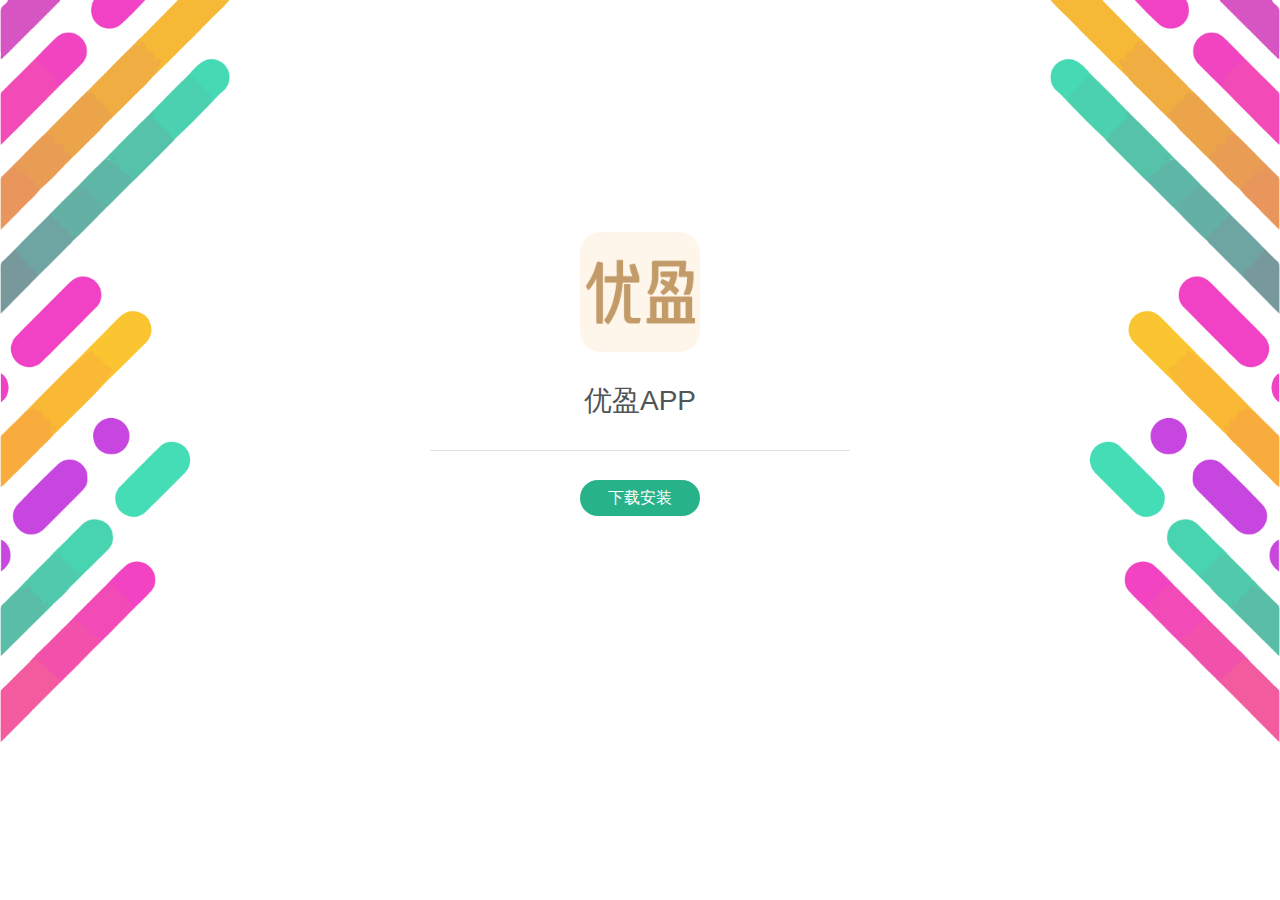
<file: index.html>
<!DOCTYPE html>
<html>
    <head>
        <meta charset="utf-8">
        <title>APP下载</title>
        <meta name="description" content="">
        <meta name="HandheldFriendly" content="True">
        <meta name="MobileOptimized" content="320">
        <meta name="viewport" content="width=device-width, initial-scale=1, minimal-ui, user-scalable=no" />
        <meta http-equiv="cleartype" content="on">
        <link rel="shortcut icon" href="images/favicon.ico">
        <link rel="stylesheet" href="css/normalize.css">
        <link rel="stylesheet" href="css/download.css">
        <style>
            .download_app{
                display: inline-block;
                width: 120px;
                height: 36px;
                margin: 0 auto;
                line-height: 36px;
                text-align: center;
                font-size: 16px;
                background: #28b28a;
                color: #fff;
                border-radius: 19px;
            }
            .tip-change-bor {
                position:relative;
                display: none;
            }
            .tip-change-bor .tip {
                position: fixed;
                width:100%;
                box-sizing:border-box;
                left: 0;
                top:0;
                background: rgba(0,0,0,0.6);
                text-align: right;
                padding: 40px 55px 50px 0;
                z-index: 1000;
                margin-left: 0;
            }
            .tip-change-bor .tip img {height: auto;}
            .button-cont {width: 50%; margin: 0 auto;}
/*             #J-button {display: none;} */
            .text {color: #333; text-align: center; padding-top:20px; font-size:20px;display: none;}
        </style>
    </head>
    <body>


    <span class="pattern left"><img src="./images/left.png"></span>
    <span class="pattern right"><img src="./images/right.png"></span>
    <div class="out-container">
        <div class="main">
            <header>
                <div class="table-container">
                    <div class="cell-container">
                        <div class="app-brief">
                            <div class="icon-container wrapper">
                                <span class="icon logo"><img src="./images/logo.png"></span>
                            </div>
                            <h1 class="name wrapper">优盈APP</h1>
                            <div class="release-info">
                                <!--<a class="download_app android" href="https://download.uying.app/android/uying.apk"  style="background:#ee4433;">安卓下载安装</a>-->
                                <!--iOS下载-->

                                <div class="button-cont" id="J-button">
                                    <a class="download_app" href="itms-services://?action=download-manifest&url=https://download.uying.app/" title="点击下载iPhone安装包">
                                        下载安装
                                    </a>
                                    <div class="text">已经开始下载，请返回桌面查看</div>
                                </div>

                            </div>

                        </div>
                    </div>
                </div>
            </header>
        </div>
    </div>
    <div class="tip-change-bor" id="J-tip-change-bor">
        <div class="tip">
            <img src="./images/tip.png" width="70%" alt="用Safari浏览器打开">
        </div>
    </div>




<script src="js/jquery-1.11.2.min.js"></script>
<script>
  function browserinfo() {
    var Browser_Name = navigator.appName;
    var Browser_Version = parseFloat(navigator.appVersion);
    var Browser_Agent = navigator.userAgent;
    var Actual_Version, Actual_Name;
    var is_IE = (Browser_Name == "Microsoft Internet Explorer");
    var is_NN = (Browser_Name == "Netscape");
    var is_op = (Browser_Name == "Opera");
    if (is_NN) {
      if (Browser_Version >= 5.0) {
        if (Browser_Agent.indexOf("Netscape") != -1) {
          var Split_Sign = Browser_Agent.lastIndexOf("/");
          var Version = Browser_Agent.lastIndexOf(" ");
          var Bname = Browser_Agent.substring(0, Split_Sign);
          var Split_sign2 = Bname.lastIndexOf(" ");
          Actual_Version = Browser_Agent.substring(Split_Sign + 1, Browser_Agent.length);
          Actual_Name = Bname.substring(Split_sign2 + 1, Bname.length)
        }
        if (Browser_Agent.indexOf("Firefox") != -1) {
          var Split_Sign = Browser_Agent.lastIndexOf("/");
          var Version = Browser_Agent.lastIndexOf(" ");
          Actual_Version = Browser_Agent.substring(Split_Sign + 1, Browser_Agent.length);
          Actual_Name = Browser_Agent.substring(Version + 1, Split_Sign)
        }
        if (Browser_Agent.indexOf("Safari") != -1) {
          if (Browser_Agent.indexOf("Chrome") != -1) {
            var Split_Sign = Browser_Agent.lastIndexOf(" ");
            var Version = Browser_Agent.substring(0, Split_Sign);
            var Split_Sign2 = Version.lastIndexOf("/");
            var Bname = Version.lastIndexOf(" ");
            Actual_Version = Version.substring(Split_Sign2 + 1, Version.length);
            Actual_Name = Version.substring(Bname + 1, Split_Sign2)
          } else {
            var Split_Sign = Browser_Agent.lastIndexOf("/");
            var Version = Browser_Agent.substring(0, Split_Sign);
            var Split_Sign2 = Version.lastIndexOf("/");
            var Bname = Browser_Agent.lastIndexOf(" ");
            Actual_Version = Browser_Agent.substring(Split_Sign2 + 1, Bname);
            Actual_Name = Browser_Agent.substring(Bname + 1, Split_Sign)
          }
        }
      } else {
        Actual_Version = Browser_Version;
        Actual_Name = Browser_Name
      }
    } else if (is_IE) {
      var Version_Start = Browser_Agent.indexOf("MSIE");
      var Version_End = Browser_Agent.indexOf(";", Version_Start);
      Actual_Version = Browser_Agent.substring(Version_Start + 5, Version_End);
      Actual_Name = Browser_Name;
      if (Browser_Agent.indexOf("Maxthon") != -1 || Browser_Agent.indexOf("MAXTHON") != -1) {
        var mv = Browser_Agent.lastIndexOf(" ");
        var mv1 = Browser_Agent.substring(mv, Browser_Agent.length - 1);
        mv1 = "遨游版本:" + mv1;
        Actual_Name += "(Maxthon)";
        Actual_Version += mv1
      }
    } else if (Browser_Agent.indexOf("Opera") != -1) {
      Actual_Name = "Opera";
      var tempstart = Browser_Agent.indexOf("Opera");
      var tempend = Browser_Agent.length;
      Actual_Version = Browser_Version
    } else {
      Actual_Name = "Unknown Navigator";
      Actual_Version = "Unknown Version";
    }
    navigator.Actual_Name = Actual_Name;
    navigator.Actual_Version = Actual_Version;
    this.Name = Actual_Name;
    this.Version = Actual_Version;
  }

  browserinfo();

  // document.write("你使用的浏览器是:" + navigator.userAgent);
  // document.write("<br>");
  // document.write("你使用的浏览器是:" + navigator.Actual_Name + ",版本号:" + navigator.Actual_Version);
  if(navigator.Actual_Name == 'Safari'){
    var dom = document.getElementById('J-tip-change-bor');
    dom.style.display = 'none';
    var btn = document.getElementById('J-button');
        btn.addEventListener('click', function () {
          document.getElementsByClassName('text').style.display = 'block'; 
    })
     
    
  }else if(navigator.Actual_Name != 'Safari'){
    var dom = document.getElementById('J-tip-change-bor');
    dom.style.display = 'none';
}

function get_broswer_info(){
    var ua = navigator.userAgent.toLowerCase();
    if(ua.match(/MicroMessenger/i) == 'micromessenger'){
       var dom = document.getElementById('J-tip-change-bor');
       dom.style.display = 'block';
       var btn = document.getElementById('J-button');
           btn.addEventListener('click', function (e) {
           e.preventDefault();  
       })
    }
}
get_broswer_info();   
    
</script>
        
</body>
</html>
</file>
<file: css/download.css>
a,button {
    cursor: pointer
}

.out-container,.pattern {
    -webkit-transition: all .5s
}

.main,.out-container {
    display: block;
    height: 100%
}

*,.wechat-tips {
    box-sizing: border-box
}

[class*=" icon-"],[class^=icon-] {
    font-family: icomoon;
    speak: none;
    font-style: normal;
    font-weight: 400;
    font-variant: normal;
    text-transform: none;
    line-height: 1;
    -webkit-font-smoothing: antialiased;
    -moz-osx-font-smoothing: grayscale
}

.desc-section pre,.releases-section .release-view .version-info .changelog .wrapper,body,html {
    font-family: 'Helvetica Neue',Helvetica,Arial,sans-serif
}

.icon-Downloading:before {
    content: "\e900"
}

.icon-refresh:before {
    content: "\e901"
}

.icon-android_store:before {
    content: "\e600"
}

.icon-android:before {
    content: "\e601"
}

.icon-icon_path:before {
    content: "\e602"
}

.icon-ios_store:before {
    content: "\e603"
}

.icon-ios:before {
    content: "\e604"
}

.icon-qrcode:before {
    content: "\e605"
}

.icon-brace-left:before {
    content: "\e613"
}

.icon-brace-right:before {
    content: "\e617"
}

.icon-comma-eye:before {
    content: "\e618"
}

.icon-mouth:before {
    content: "\e619"
}

.icon-close:before {
    content: "\e63b"
}

.icon-download:before {
    content: "\e902"
}

body,html {
    margin: 0;
    padding: 0;
    height: 100%;
    color: #a9b1b3;
    font-size: 14px;
    background-color: #fff;
    -webkit-font-smoothing: antialiased
}

.no-scroll {
    overflow: hidden
}

.text-center {
    text-align: center
}

.text-black {
    color: #505556
}

p {
    margin-top: 0
}

a {
    text-decoration: none
}

button {
    padding: 0;
    border: 1px solid #a9b1b3;
    background-color: transparent
}

button:focus {
    outline: 0
}

.pattern {
    position: absolute;
    top: 0;
    z-index: 1;
    max-width: 312px;
    width: 21.66%;
    transition: all .5s
}

.pattern.left {
    left: 0
}

.pattern.right {
    right: 0
}

.pattern img {
    width: 100%;
    -webkit-transition: all 1s;
    transition: all 1s;
    pointer-events: none
}

@media(max-width: 1280px) {
    .pattern {
        width:18%
    }
}

.combo .pattern {
    max-width: 220px
}

@media(min-width: 1280px) {
    .combo .pattern {
        max-width:312px;
        width: 21%
    }
}

.out-container {
    position: relative;
    z-index: 2;
    transition: all .5s
}

.wrapper .logo {
    display: block;
    width: 140px;
    height: 140px;
    margin: 0 auto;
    text-align: center;
}
.scan-tips {
    font-size: 18px;
    text-align: center;
}
.flex-sbtc {
    display: flex;
    display: -webkit-flex;
    display: -moz-flex;
    align-items: center;
    justify-content: space-between;
}
.erweima {
    width: 400px;
    margin: 0 auto;
}
.main {
    margin: 0 auto;
    max-width: 94%;
    width: 700px
}

.main .table-container {
    display: table;
    width: 100%;
    height: 100%
}

.main .cell-container {
    display: table-cell;
    height: 100%;
    vertical-align: middle;
    text-align: center
}

.show-wechat-notice .out-container,.show-wechat-notice .pattern {
    top: 180px
}

.show-wechat-notice .notice-wechat {
    height: 180px
}

.notice-wechat {
    position: absolute;
    top: 0;
    left: 0;
    z-index: 1;
    width: 100%;
    height: 0;
    background-color: #505556;
    box-shadow: 0 -9px 29px -7px rgba(0,0,0,.1) inset;
    -webkit-transition: all .5s;
    transition: all .5s
}

.constraint .main header,.expired .main header,.forbidden .main header,.legal_forbidden .main header,.not_found .main header {
    opacity: 1;
    -webkit-transition: all .5s;
    transition: all .5s;
    -webkit-transform: none;
    transform: none
}

.constraint .main header h1,.expired .main header h1,.forbidden .main header h1,.legal_forbidden .main header h1,.not_found .main header h1 {
    color: #505556;
    font-weight: 400;
    font-size: 28px
}

.constraint .main header h3,.expired .main header h3,.forbidden .main header h3,.legal_forbidden .main header h3,.not_found .main header h3 {
    font-size: 18px;
    cursor: default
}

.constraint .main header h3 label,.expired .main header h3 label,.forbidden .main header h3 label,.legal_forbidden .main header h3 label,.not_found .main header h3 label {
    cursor: default
}

.constraint .main header p,.expired .main header p,.forbidden .main header p,.legal_forbidden .main header p,.not_found .main header p {
    font-size: 16px;
    line-height: 24px
}

.constraint .main .fade-out,.expired .main .fade-out,.forbidden .main .fade-out,.legal_forbidden .main .fade-out,.not_found .main .fade-out {
    opacity: 0;
    -webkit-transform: translateY(-40px);
    transform: translateY(-40px)
}

.constraint .pattern img,.expired .pattern img,.forbidden .pattern img,.legal_forbidden .pattern img,.not_found .pattern img {
    -webkit-filter: grayscale(1)
}

@media screen and (max-width: 480px) {
    .constraint .cell-container,.forbidden .cell-container,.legal_forbidden .cell-container,.not_found .cell-container {
        vertical-align:top
    }
}

.error-container {
    margin: 0 auto;
    width: 100%;
    min-width: 320px;
    max-width: 480px;
    text-align: left
}

.error-container pre {
    line-height: 28px
}

.error-container h1 {
    margin-bottom: 10px
}

.error-container .sub-header {
    font-size: 14px
}

.error-container .sub-header>a {
    text-decoration: underline;
    color: #337ab7
}

@media screen and (max-width: 425px) {
    .error-container pre,.error-container small {
        display:none
    }

    .error-container {
        width: 100%;
        margin-top: 100px;
        margin-bottom: 50px;
        text-align: center
    }

    .error-container h1 {
        padding: 0 70px
    }
}

.back-btn {
    position: fixed;
    top: 28px;
    left: 28px;
    z-index: 3;
    width: 60px;
    height: 60px;
    border: 1px solid #bdc6c7;
    border-radius: 60px;
    background-color: #fff
}

.back-btn i {
    display: block;
    margin-top: 29px;
    margin-left: 21px
}

.back-btn i:after,.back-btn i:before {
    position: absolute;
    display: inline-block;
    width: 16px;
    height: 1px;
    background-color: #505556;
    content: ' ';
    -webkit-transform-origin: left;
    transform-origin: left
}

.back-btn i:before {
    -webkit-transform: rotateZ(-42deg);
    transform: rotateZ(-42deg)
}

.back-btn i:after {
    -webkit-transform: rotateZ(42deg);
    transform: rotateZ(42deg)
}

.loading-container {
    position: absolute;
    top: 50%;
    left: 0;
    margin-top: -17px;
    width: 100%;
    text-align: center
}

.loading-container h1 {
    font-weight: 400
}

.combo .main {
    min-width: 960px;
    max-width: 100%
}

.data_error .icon,.error .icon,.forbidden .icon,.passwd .icon {
    margin-bottom: 40px;
    width: 120px;
    height: 120px;
    border-radius: 22.7px
}

@media screen and (min-height: 520px) {
    .data_error form,.error form,.forbidden form,.passwd form {
        margin-bottom:100px
    }
}

.data_error .main,.error .main,.forbidden .main,.passwd .main {
    height: 100%
}

.data_error .main table,.error .main table,.forbidden .main table,.passwd .main table {
    width: 100%;
    height: 100%;
    vertical-align: middle
}

.data_error .app-brief h1,.error .app-brief h1,.forbidden .app-brief h1,.passwd .app-brief h1 {
    text-transform: uppercase
}

.data_error .reload,.error .reload,.forbidden .reload,.passwd .reload {
    color: #a9b1b3;
    font-size: 12px;
    text-decoration: none;
    border: 1px solid #a9b1b3;
    background-color: transparent;
    padding: 6px 12px;
    border-radius: 40px
}

.data_error .no-release-tips,.error .no-release-tips,.forbidden .no-release-tips,.passwd .no-release-tips {
    line-height: 20px;
    max-width: 80%;
    margin: 0 auto
}

.data_error .no-release-tips a,.error .no-release-tips a,.forbidden .no-release-tips a,.passwd .no-release-tips a {
    text-decoration: underline;
    color: #9b9b9b
}

#passwd-wrong {
    display: none
}

.passwd form {
    text-align: center
}

.passwd form h4 {
    font-weight: 400;
    font-size: 18px
}

.passwd form button,.passwd form input {
    padding: 12px 20px;
    width: 300px;
    border: 1px solid #f8ba0b;
    border-radius: 5px;
    font-size: 16px
}

.passwd form button:focus,.passwd form input:focus {
    outline: 0
}

.passwd form input {
    color: #f8ba0b;
    text-align: center
}

.passwd form button {
    border-color: #f8ba0b;
    background-color: #f8ba0b;
    color: #fff;
    cursor: pointer
}

.main .icon-container {
    position: relative;
    margin: 0 auto;
    width: 290px;
    /*height: 290px*/
}

.main .icon-container .bg-path {
    position: absolute;
    top: 4px;
    left: 4px;
    z-index: 1;
    color: #eff2f2;
    font-size: 290px
}

.main .icon-container span {
    z-index: 2;
    display: block;
}

.main .icon-container .icon {
    top: 0;
    left: 0;
    padding: 10px;
    width: 140px;
    height: 140px;
    border-radius: 17.54%;
    background-color: #fff
}

.main .icon-container .icon img {
    max-width: 100%;
    width: 120px;
    height: 120px;
    border-radius: 17.54%
}

.main .icon-container .qrcode {
    right: 0;
    bottom: 0;
    width: 140px;
    height: 140px;
    border: 20px solid transparent;
    border-radius: 26px
}

.main .icon-container .qrcode img {
    width: 100px;
    height: 100px
}

.main>header {
    display: block;
    min-height: 700px;
    max-height: 768px;
    height: 100%
}

.main>header.ad-app {
    height: auto
}

.main>header .wrapper {
    width: 290px;
    margin: 0 auto;
}

.main>header .app-brief {
    -webkit-transition: all .5s;
    transition: all .5s
}

.main>header .name,.main>header body.passwd .name {
    position: relative;
    margin: 20px auto;
    width: 290px;
    color: #505556;
    text-align: center;
    font-weight: 400;
    font-size: 28px
}

.main>header .name i,.main>header body.passwd .name i {
    position: absolute;
    right: 100%;
    top: 10px;
    margin-right: 10px;
    font-size: 26px
}

.main>header .name span,.main>header body.passwd .name span {
    display: inline-block;
    max-width: 100%;
    overflow: hidden;
    text-overflow: ellipsis;
    white-space: nowrap;
    word-wrap: normal;
    line-height: 1.6
}

.main>header .release-type {
    margin: 24px auto 0;
    width: 290px;
    text-align: left
}

.main>header .scan-tips {
    margin: 0 auto;
    width: 290px;
    text-align: center;
    white-space: nowrap;
    line-height: 22px;
}

.main>header .release-info {
    position: relative;
    margin-top: 30px;
    margin-bottom: 30px;
    padding-top: 30px
}

.main>header .release-info p {
    margin-bottom: 4px
}

.main>header .release-info:before {
    position: absolute;
    top: 0;
    left: 50%;
    display: block;
    margin-left: -30%;
    width: 60%;
    border-top: 1px solid #dae2e3;
    content: ' '
}

.main>header .actions {
    margin: 30px auto 0;
    max-width: 290px
}

.main>header .actions p {
    line-height: 1.5;
    padding: 12px;
    color: #3AB2A7;
    font-weight: 500;
    font-size: 16px
}

.main>header .actions button {
    display: inline-block;
    padding: 12px 46px;
    min-width: 200px;
    border: 1px solid #32b2a7;
    border-radius: 40px;
    font-size: 14px;
    background: #32b2a7;
    color: #fff
}

.main>header .actions a {
    color: #868c8e;
    font-size: 14px;
    display: block
}

.main>header .type-ios {
    display: none
}
.download-btn {
    display: block;
    width: 120px;
    height: 36px;
    margin: 0 auto;
    line-height: 36px;
    text-align: center;
    font-size: 16px;
    background: #28b28a;
    color: #fff;
    border-radius: 19px;
}

@media only screen and (max-width: 768px) {
    .main>header {
        max-height:100%;
        height: 100%;
        min-height: 400px
    }
    .erweima {
        width: 340px;
    }
    .main>header.ad-app {
        min-height: 700px
    }

    .main>header .type-ios {
        display: block
    }
}

.master-section {
    overflow: hidden;
    padding: 40px 0
}

@media screen and (max-width: 768px) {
    .main>header {
        min-height:400px
    }

    .main>header .release-type {
        display: none
    }

    .main>header .release-info {
        display: block
    }

    .main>header .name {
        text-align: center;
        font-size: 24px
    }

    .main>header .name .icon-warp {
        position: static;
        display: inline-block;
        margin-left: -48px;
        max-width: 76%
    }

    .main>header .name .tip {
        margin-top: 5px
    }

    .main>header .name i {
        position: static
    }

    .main>header .scan-tips {
        display: none;
    }

    .master-section {
        text-align: center
    }

    .master-section .store-link {
        display: inline-block;
        float: none;
        margin-bottom: 0
    }

    .master-section p {
        display: none
    }
}

.master-section p {
    margin: 0;
    line-height: 21px
}

.master-section pre {
    text-align: left;
    white-space: pre-line;
    word-wrap: break-word;
    word-break: break-all;
    line-height: 22px
}

.footer,.per-type-info .info,.releases-section .release-view .qrcode,.section-store-link,.store-section {
    text-align: center
}

.store-link-wrapper {
    display: inline-block;
    width: 200px;
    height: 60px
}

.store-link-wrapper a {
    display: block;
    border: 1px solid #505556;
    border-radius: 5px;
    text-decoration: none
}

.store-link-wrapper a i {
    display: block;
    padding: 14px 40px;
    color: #505556;
    font-size: 33px
}

.section {
    position: relative;
    z-index: 2;
    padding: 50px 0;
    border-top: 1px solid #dae2e3
}

@media screen and (max-width: 768px) {
    .section {
        padding:50px 20px
    }
}

.section h2 {
    margin: 0 0 40px;
    color: #505556;
    font-weight: 400
}

.store-section .store-link {
    display: block;
    margin: 0 auto;
    padding: 14px 40px 10px;
    width: 260px;
    border: 1px solid #505556;
    border-radius: 5px;
    background-color: transparent;
    color: #505556;
    font-size: 28px
}

.releases-section .release-view {
    position: relative;
    z-index: 2;
    padding-bottom: 80px
}

.releases-section .release-view:before {
    position: absolute;
    top: 0;
    left: 40px;
    z-index: 1;
    height: 100%;
    border-left: 1px solid;
    content: ' '
}

.releases-section .release-view:last-child {
    padding-bottom: 0
}

.releases-section .release-view:last-child:before {
    content: none
}

.releases-section .release-view .qrcode {
    position: relative;
    z-index: 2;
    float: left;
    width: 80px;
    height: 80px;
    border: 1px solid #a9b1b3;
    border-radius: 50%;
    background-color: #fff;
    cursor: pointer
}

.releases-section .release-view .qrcode i {
    display: inline-block;
    color: #505556;
    font-size: 30px;
    line-height: 78px
}

.releases-section .release-view .qrcode .popup {
    position: absolute;
    top: 50%;
    left: 70px;
    margin-top: -65px;
    padding-left: 40px;
    width: 170px;
    opacity: 0;
    -webkit-transition: all .25s;
    transition: all .25s;
    -webkit-transform: translateX(20px);
    transform: translateX(20px);
    pointer-events: none
}

.releases-section .release-view .qrcode .popup .inner {
    padding: 20px;
    border: 1px solid #505556;
    border-radius: 8px;
    background-color: #fff
}

.releases-section .release-view .qrcode .popup .inner img {
    width: 90px;
    height: 90px
}

.releases-section .release-view .qrcode .popup .inner:before {
    position: absolute;
    top: 50%;
    left: 30px;
    display: inline-block;
    margin-top: -10px;
    width: 20px;
    height: 20px;
    border: 1px solid #505556;
    border-top: 0;
    border-right: 0;
    border-bottom-left-radius: 4px;
    background: #fff;
    content: ' ';
    -webkit-transform: rotateZ(45deg);
    transform: rotateZ(45deg)
}

.releases-section .release-view .qrcode:hover {
    border-color: #505556
}

.releases-section .release-view .qrcode:hover i {
    color: #505556
}

.releases-section .release-view .qrcode:hover .popup {
    opacity: 1;
    -webkit-transform: none;
    transform: none
}

.releases-section .release-view .download-btn {
    position: relative;
    z-index: 2;
    display: none;
    float: left;
    width: 80px;
    height: 80px;
    border: 1px solid #a9b1b3;
    border-radius: 50%;
    background-color: #fff;
    text-align: center;
    cursor: pointer
}

.releases-section .release-view .download-btn i {
    position: relative;
    display: inline-block;
    margin-top: 27px;
    margin-left: 1px;
    width: 2px;
    height: 26px;
    background-color: #505556
}

.releases-section .release-view .download-btn i:after,.releases-section .release-view .download-btn i:before {
    position: absolute;
    bottom: -2px;
    display: inline-block;
    width: 2px;
    height: 16px;
    background-color: #505556;
    content: ' '
}

.releases-section .release-view .download-btn i:before {
    left: -5px;
    -webkit-transform: rotateZ(-42deg);
    transform: rotateZ(-42deg)
}

.releases-section .release-view .download-btn i:after {
    right: -5px;
    -webkit-transform: rotateZ(42deg);
    transform: rotateZ(42deg)
}

.releases-section .release-view .version-info {
    padding-left: 120px
}

.releases-section .release-view .version-info .version {
    margin-bottom: 10px;
    color: #535353;
    font-size: 18px;
    display: inline-block;
    max-width: 100%;
    overflow: hidden;
    text-overflow: ellipsis;
    white-space: nowrap;
    word-wrap: normal
}

.releases-section .release-view .version-info .extra-info {
    position: relative;
    margin-top: 12px;
    color: #bdc6c7;
    font-size: 13px
}

.releases-section .release-view .version-info .extra-info p {
    margin: 0;
    line-height: 20px
}

.releases-section .release-view .version-info .extra-info .changelog-toggle {
    margin-top: 20px;
    font-size: 18px;
    color: #535353;
    cursor: default;
    display: inline-block
}

@media screen and (max-width: 699px) {
    .releases-section .release-view .version-info .extra-info .changelog-toggle {
        position:static;
        display: inline-block;
        margin-top: 12px
    }

    .releases-section .release-view .version-info .changelog:after {
        left: 33px
    }
}

.releases-section .release-view .version-info .changelog {
    position: relative;
    padding: 18px 0;
    border-radius: 5px;
    color: #bdc6c7;
    font-size: 12px;
    font-size: 13px;
    line-height: 18px
}

.releases-section .release-view .version-info .changelog .wrapper {
    position: relative;
    z-index: 2;
    margin: 0;
    white-space: pre-line;
    word-wrap: break-word;
    word-break: break-all
}

.releases-section .release-view .version-info .changelog b {
    color: #535353;
    font-size: 18px;
    margin-bottom: 10px;
    display: inline-block;
    cursor: default
}

.releases-section .release-view .version-info .changelog:after {
    position: absolute;
    top: -6px;
    right: 33px;
    z-index: 1;
    display: inline-block;
    display: none;
    width: 22px;
    height: 22px;
    border-top-left-radius: 2px;
    background-color: #505556;
    content: ' ';
    -webkit-transform: rotateZ(45deg);
    transform: rotateZ(45deg)
}

.releases-section .release-view .version-info .changelog.show {
    display: block;
    opacity: 1;
    -webkit-transform: scale(1);
    transform: scale(1)
}

@media screen and (max-width: 768px) {
    .releases-section .release-view .qrcode {
        display:none
    }

    .releases-section .release-view .download-btn {
        display: block
    }
}

:root .combo .releases-section .release-view {
    max-width: 407px
}

.releases-section .release-view:nth-child(n+5) {
    display: none
}

.releases-section .releases-toggle {
    display: inline-block;
    padding: 14px 22px;
    border: 1px solid #868c8e;
    border-radius: 40px;
    color: #868c8e;
    text-decoration: none;
    font-size: 12px
}

.releases-section .releases-toggle .off {
    display: block
}

.releases-section .releases-toggle .on {
    display: none
}

.releases-section.show-all .release-view:nth-child(n+5) {
    display: block
}

.releases-section.show-all .last {
    padding-bottom: 0
}

.releases-section.show-all .last:before,.releases-section.show-all .releases-toggle .off {
    display: none
}

.releases-section.show-all .releases-toggle .on {
    display: block
}

.per-type-info {
    position: relative;
    overflow: hidden;
    padding-top: 0;
    border-top: 1px solid #dae2e3
}

.per-type-info .type {
    float: left;
    width: 50%
}

.per-type-info .type:first-child .releases-section {
    padding: 70px 70px 0 0
}

.per-type-info .type .master-section {
    padding: 70px 0 0;
    border-top: 0
}

.per-type-info .type .master-section pre {
    white-space: pre-line
}

.per-type-info .type:last-child .master-section,.per-type-info .type:last-child .releases-section {
    padding: 70px 0 0 70px
}

.per-type-info .type-icon {
    margin-bottom: 0
}

.per-type-info .info {
    padding-top: 50px;
    font-size: 12px
}

.per-type-info .info .version {
    margin-bottom: 20px
}

.per-type-info .info .type-icon {
    margin-bottom: 40px
}

.per-type-info .info i {
    margin-bottom: 0;
    color: #505556;
    font-size: 48px
}

.per-type-info .info .store-link-wrapper a {
    width: 200px
}

.per-type-info .info .store-link-wrapper a i {
    font-size: 29px
}

.per-type-info:before {
    position: absolute;
    left: 50%;
    width: 1px;
    height: 100%;
    background-color: #dae2e3;
    content: ' '
}

.desc-section pre {
    white-space: pre-wrap;
    line-height: 22px
}

.section-store-link a {
    display: inline-block;
    border: 1px solid #505556;
    border-radius: 5px;
    text-decoration: none
}

.section-store-link a i {
    display: block;
    padding: 14px 40px;
    color: #505556;
    font-size: 33px
}

.screenshots-section {
    border-bottom: 0
}

.screenshots-section .list-wrapper {
    overflow-x: scroll;
    max-width: 100%
}

.screenshots-section ul {
    display: block;
    margin: 0;
    padding: 0;
    list-style: none;
    white-space: nowrap
}

.screenshots-section ul li {
    display: inline-block;
    padding-right: 20px;
    vertical-align: middle
}

.screenshots-section ul li img {
    max-height: 462px
}

.type:first-child .master-section {
    padding-right: 5px
}

.type:last-child .master-section {
    padding-left: 5px
}

.combo-screenshots-container {
    border-top: 0
}

.combo-screenshots-container .type:first-child {
    padding-right: 50px
}

.combo-screenshots-container .type:last-child {
    padding: 50px 0 50px 50px
}

.combo-screenshots-container .type .list-wrapper {
    width: 100%
}

.footer {
    margin-top: 40px;
    padding: 20px 20px 90px;
    border-top: 1px solid #dae2e3
}

.footer a {
    text-decoration: none;
    color: #f8cd0b
}

.hide {
    display: none
}

.wechat-tips img,.wechat-tips span {
    display: inline-block;
    margin-right: 10px;
    vertical-align: middle
}

.wechat-tips {
    position: fixed;
    top: 10px;
    z-index: 103;
    padding-top: 14px;
    width: 100%;
    text-align: right
}

.wechat-tips span {
    color: #fff;
    text-align: left;
    font-weight: 700;
    font-size: 16px;
    line-height: 30px
}

.wechat-tips span.en {
    width: 240px
}

.wechat-tips img {
    margin-bottom: 13px;
    width: 50px
}

@media(min-width: 420px) {
    .wechat-tips span {
        margin-right:15px
    }

    .wechat-tips span.en {
        margin-bottom: -20px;
        width: auto
    }

    .wechat-tips img {
        margin-right: 20px
    }
}

.list-unstyled {
    margin: 0;
    padding: 0;
    list-style-type: none
}

.list-unstyled li:first-child {
    padding-bottom: 10px
}

.tip {
    margin-left: 15px;
    vertical-align: middle;
    font-size: 14px;
    cursor: pointer
}

.tip.en {
    margin-left: 5px
}

.tip img {
    margin-right: 5px;
    height: 16px;
    position: relative;
    top: 4px
}

.tip.RISK {
    color: #d95656
}

.tip.SCANED {
    color: #8fbf46
}

.tip.SCANED img {
    height: 14px;
    top: 2px
}

.tooltip {
    position: absolute;
    z-index: 10;
    display: none;
    width: 250px;
    color: #505556;
    font-size: 0
}

.tooltip .arraw {
    display: inline-block;
    margin-left: 40px;
    width: 20px;
    height: 20px;
    border-top: 1px solid;
    border-left: 1px solid;
    background-color: #fff;
    -webkit-transform: rotate(45deg);
    transform: rotate(45deg)
}

.tooltip .content {
    margin-top: -10px;
    padding: 15px;
    border: 1px solid;
    border-radius: 10px;
    background-color: #fff;
    font-size: 13px
}

.tooltip table {
    width: 100%
}

.tooltip table .text-result {
    width: 60px;
    text-align: left
}

.tooltip table .logo {
    width: 40px
}

.tooltip table .logo img {
    width: 20px
}

.tooltip.SCANED .arraw,.tooltip.SCANED .content {
    border-color: #8fbf46
}

.tooltip .text-result {
    color: #d85657
}

.tooltip .SCANED .text-result {
    color: #8fbf46
}

.tooltip.RISK .arraw,.tooltip.RISK .content,.tooltip.VIRUS .arraw,.tooltip.VIRUS .content {
    border-color: #d85657
}

@-webkit-keyframes rotate {
    0% {
        -webkit-transform: rotate(0);
        transform: rotate(0)
    }

    100% {
        -webkit-transform: rotate(360deg);
        transform: rotate(360deg)
    }
}

@keyframes rotate {
    0% {
        -webkit-transform: rotate(0);
        transform: rotate(0)
    }

    100% {
        -webkit-transform: rotate(360deg);
        transform: rotate(360deg)
    }
}

#actions {
    display: none
}

#actions button {
    -webkit-transition: all .25s;
    transition: all .25s
}

#actions button.loading {
    -webkit-animation: rotate .6s linear infinite;
    animation: rotate .6s linear infinite;
    background: 0
}

@media only screen and (min-device-width: 320px) and (max-device-width:480px) and (-webkit-min-device-pixel-ratio:2) {
    #actions {
        display:block
    }
}

@media only screen and (min-device-width: 320px) and (max-device-width:568px) and (-webkit-min-device-pixel-ratio:2) {
    #actions {
        display:block
    }
    .erweima {
        width: 300px;
    }
}

@media only screen and (min-device-width: 375px) and (max-device-width:667px) and (-webkit-min-device-pixel-ratio:2) {
    #actions {
        display:block
    }
}

@media only screen and (min-device-width: 414px) and (max-device-width:736px) and (-webkit-min-device-pixel-ratio:3) {
    #actions {
        display:block
    }
}

@media only screen and (min-device-width: 768px) and (max-device-width:1024px) and (-webkit-min-device-pixel-ratio:1) {
    #actions {
        display:block
    }
}

@media only screen and (min-device-width: 768px) and (max-device-width:1024px) and (-webkit-min-device-pixel-ratio:2) {
    #actions {
        display:block
    }
}

#actions.type-android {
    display: block
}

body.hidden-overflow {
    overflow: hidden
}

.main header .app-brief .icon-container .qrcode {
    background-color: #eff2f2;
    -webkit-transition: all .25s;
    transition: all .25s
}

.main header .app-brief .name .icon-warp {
    vertical-align: bottom
}

.main header .app-brief .name>.tip {
    vertical-align: bottom;
    position: relative;
    top: -3px
}

.main .footer .one-key-report {
    color: #fff;
    background-color: #32b2a7;
    padding: 5px 10px;
    border-radius: 15px;
    float: right;
    margin-top: -5px
}

.main.forbidden .footer .one-key-report,.main.not_found .footer .one-key-report {
    display: none
}

.masklayer {
    position: fixed;
    width: 100%;
    height: 100%;
    left: 0;
    top: 0;
    background-color: rgba(0,0,0,.5);
    z-index: 99998
}

.one-key-report-dialog {
    position: fixed;
    width: 450px;
    background-color: #fff;
    border-radius: 10px;
    left: 50%;
    top: 50%;
    margin-left: -225px;
    margin-top: -275px;
    z-index: 99999;
    padding: 20px;
    box-shadow: 0 0 5px rgba(0,0,0,.5)
}

.one-key-report-dialog .dialog-close {
    position: absolute;
    right: 10px;
    top: 10px
}

.one-key-report-dialog .dialog-close i.icon-close {
    font-size: 18px;
    font-weight: 700;
    cursor: pointer
}

.one-key-report-dialog .dialog-close i.icon-close:hover {
    color: #333
}

.one-key-report-dialog .dialog-close .icon-return {
    display: none;
    color: #32b2a7
}

.one-key-report-dialog .custom-checkbox {
    cursor: pointer;
    display: inline-block;
    padding: 2px 2px 2px 25px;
    position: relative;
    line-height: 24px;
    text-align: left;
    margin-right: 40px
}

.one-key-report-dialog .custom-checkbox:last-child {
    margin-right: 0
}

.one-key-report-dialog .custom-checkbox:after,.one-key-report-dialog .custom-checkbox:before {
    content: ' ';
    display: block;
    position: absolute
}

.one-key-report-dialog .custom-checkbox:after {
    width: 10px;
    height: 10px;
    border-radius: 10px;
    background-color: #32b2a7;
    left: 2px;
    top: 8px;
    display: none
}

.one-key-report-dialog .custom-checkbox:before {
    width: 12px;
    height: 12px;
    border-radius: 12px;
    left: 0;
    top: 6px;
    border: 1px solid #32b2a7;
    background-color: #fff
}

.one-key-report-dialog .custom-checkbox.active:after {
    display: block
}

.one-key-report-dialog .content-row {
    display: table;
    padding: 10px 10px 5px;
    position: relative;
    width: 100%
}

.one-key-report-dialog .content-row input,.one-key-report-dialog .content-row label {
    float: left;
    display: inline-block
}

.one-key-report-dialog .content-row label {
    font-size: 18px;
    line-height: 34px;
    margin-right: 30px
}

.one-key-report-dialog .content-row input {
    width: 240px;
    height: 34px;
    border: 1px solid #a9b1b3;
    border-radius: 5px;
    padding: 5px 10px;
    outline: 0
}

.one-key-report-dialog .content-row .checkbox-list {
    clear: both;
    width: 100%;
    padding: 5px 0;
    text-align: left
}

.one-key-report-dialog .content-row textarea {
    width: 100%;
    height: 200px;
    border-radius: 10px;
    border: 1px solid #a9b1b3;
    resize: none;
    padding: 10px;
    outline: 0;
    color: #a9b1b3;
    font-size: 16px
}

.one-key-report-dialog .content-row .btn-report {
    color: #fff;
    background-color: #32b2a7;
    padding: 5px 10px;
    border-radius: 15px;
    float: right;
    margin-top: -5px
}

.one-key-report-dialog .report-feedback,.one-key-report-dialog .report-form {
    position: relative;
    width: 100%;
    height: 100%
}

.one-key-report-dialog .report-sending {
    background-color: rgba(255,255,255,.5);
    color: #000;
    font-size: 20px;
    position: absolute;
    width: 100%;
    height: 100%;
    left: 0;
    top: 0;
    z-index: 100;
    text-align: center;
    line-height: 450px;
    cursor: default;
    display: none
}

.one-key-report-dialog .report-form {
    display: block
}

.one-key-report-dialog .report-feedback {
    display: none;
    cursor: default
}

.one-key-report-dialog .report-feedback .feedback-thanks {
    width: 160px;
    height: 160px;
    background-color: #ffd301;
    border-radius: 20px;
    margin: 50px auto 20px
}

.one-key-report-dialog .report-feedback .feedback-thanks .brace-content {
    margin: 0 auto;
    padding-top: 30px;
    color: #000;
    width: 110px;
    text-align: center
}

.one-key-report-dialog .report-feedback .feedback-thanks .thanks {
    min-height: 22px;
    letter-spacing: .8px;
    font-weight: 700;
    font-size: 16px;
    font-family: 'Roboto Slab','Helvetica Neue',Helvetica,'Hiragino Sans GB',Arial,sans-serif;
    text-align: center;
    cursor: default;
    color: #000;
    margin: 15px 0 0
}

.one-key-report-dialog .report-feedback .feedback-thanks .face,.one-key-report-dialog .report-feedback .feedback-thanks .icon-brace-left,.one-key-report-dialog .report-feedback .feedback-thanks .icon-brace-right {
    display: inline-block;
    vertical-align: middle
}

.one-key-report-dialog .report-feedback .feedback-thanks .icon-brace-left,.one-key-report-dialog .report-feedback .feedback-thanks .icon-brace-right {
    font-size: 80px
}

.one-key-report-dialog .report-feedback .feedback-thanks .face .icon-comma-eye {
    margin: 0 4px;
    font-size: 22px
}

.one-key-report-dialog .report-feedback .feedback-thanks .face .icon-comma-eye.right {
    margin-left: 16px;
    display: inline-block;
    -webkit-transform: scaleY(.5);
    transform: scaleY(.5)
}

.one-key-report-dialog .report-feedback .feedback-thanks .face .icon-mouth {
    display: block;
    margin-top: 15px;
    -webkit-transform: rotateZ(-19deg) translateX(2px);
    transform: rotateZ(-19deg) translateX(2px)
}

.one-key-report-dialog .report-feedback .feedback-message {
    color: #32b2a7;
    font-size: 30px;
    text-align: center
}

.one-key-report-dialog .report-feedback .feedback-content {
    font-size: 18px;
    margin-top: 40px;
    color: #858585
}

.one-key-report-dialog .report-error {
    line-height: 34px;
    color: red;
    padding: 0 10px;
    cursor: default
}

.one-key-report-dialog .report-error>div {
    display: none
}

.app_bottom_fixed {
    position: fixed;
    bottom: 0;
    left: 0;
    right: 0;
    z-index: 3;
    font-size: 0;
    text-align: center;
    background: 0
}

.after-install-fixed,.after-install-games-fixed,.after-install-zhibo-fixed {
    z-index: 200;
    top: 0;
    right: 0;
    left: 0;
    -webkit-box-orient: vertical;
    -webkit-box-direction: normal;
    position: fixed;
    bottom: 0
}

.app_bottom_fixed img {
    width: 100%;
    max-height: 80px
}

.after-install-fixed,.after-install-games-fixed {
    background-color: #f3f3f3;
    overflow: auto;
    display: -webkit-box;
    display: -ms-flexbox;
    display: flex;
    -ms-flex-direction: column;
    flex-direction: column
}

.after-install-games-fixed .after-install-header {
    background: #fff;
    -webkit-box-flex: 1;
    -ms-flex: 1 0 180px;
    flex: 1 0 180px
}

.after-install-games-fixed .after-install-header .waiting {
    color: #4a4a4a
}

.after-install-games-fixed .popularize-games {
    -webkit-box-flex: 0;
    -ms-flex: 0 0 auto;
    flex: 0 0 auto;
    background-color: #ededed
}

.after-install-games-fixed .popularize-games .popularize-header {
    line-height: 50px;
    padding: 0;
    -webkit-box-align: center;
    -ms-flex-align: center;
    align-items: center;
    -webkit-box-pack: center;
    -ms-flex-pack: center;
    justify-content: center
}

@media only screen and (max-width: 991px) and (min-width:768px) {
    .after-install-games-fixed .popularize-games .popularize-list>li:nth-child(n+5) {
        display:none
    }

    .after-install-games-fixed .popularize-games .popularize-list .popularize-app-game {
        margin-bottom: 30px !important
    }
}

@media only screen and (max-width: 1024px) and (min-width:991px) {
    .after-install-games-fixed .popularize-games .popularize-list>li:nth-child(n+6) {
        display:none
    }

    .after-install-games-fixed .popularize-games .popularize-list .popularize-app-game {
        margin-bottom: 30px !important
    }
}

.after-install-games-fixed .popularize-games .popularize-list {
    display: -webkit-box;
    display: -ms-flexbox;
    display: flex;
    -ms-flex-wrap: wrap;
    flex-wrap: wrap;
    -ms-flex-pack: distribute;
    justify-content: space-around
}

.after-install-games-fixed .popularize-games .popularize-list .popularize-app-game {
    max-width: 180px;
    width: 45%;
    box-shadow: 0 6px 20px 0 rgba(0,0,0,.1);
    margin-bottom: 10px;
    border-radius: 20px;
    background: #35a89b
}

.after-install-games-fixed .popularize-games .popularize-list .popularize-app-game .app-download {
    font-size: 16px;
    height: 30px;
    display: -webkit-box;
    display: -ms-flexbox;
    display: flex;
    -webkit-box-align: center;
    -ms-flex-align: center;
    align-items: center;
    -webkit-box-pack: center;
    -ms-flex-pack: center;
    justify-content: center;
    color: #fff
}

.after-install-games-fixed .popularize-games .popularize-list .popularize-app-game .popularize-app-game-content {
    height: 145px;
    background: #fff;
    display: -webkit-box;
    display: -ms-flexbox;
    display: flex;
    -webkit-box-orient: vertical;
    -webkit-box-direction: normal;
    -ms-flex-direction: column;
    flex-direction: column;
    -webkit-box-align: center;
    -ms-flex-align: center;
    align-items: center;
    border-radius: 20px
}

.after-install-games-fixed .popularize-games .popularize-list .popularize-app-game .popularize-app-game-content .app-zhibo-icon-img {
    margin-top: 10px
}

.after-install-games-fixed .popularize-games .popularize-list .popularize-app-game .popularize-app-game-content .app-zhibo-icon-img>img {
    border-radius: 5px;
    height: 50px;
    width: 50px
}

.after-install-games-fixed .popularize-games .popularize-list .popularize-app-game .primary-text {
    max-width: 80%;
    color: #4a4a4a;
    text-align: center;
    font-size: 16px;
    font-weight: 700
}

.after-install-games-fixed .popularize-games .popularize-list .popularize-app-game .secondary-text {
    max-width: 80%;
    height: 32px;
    overflow: hidden;
    text-align: center;
    font-size: 12px;
    color: rgba(93,103,109,.9);
    padding-bottom: 5px
}

.after-install-zhibo-fixed {
    background-color: #f3f3f3;
    overflow: auto;
    display: -webkit-box;
    display: -ms-flexbox;
    display: flex;
    -ms-flex-direction: column;
    flex-direction: column
}

.after-install-zhibo-fixed .after-install-header {
    -webkit-box-flex: 1;
    -ms-flex: 1 0 165px;
    flex: 1 0 165px;
    margin: 0 10px
}

.after-install-zhibo-fixed .after-install-header>.icon {
    margin-bottom: 0
}

.after-install-zhibo-fixed .after-install-header>.icon>img {
    width: 60px;
    height: 60px
}

.after-install-zhibo-fixed .appInfo {
    -webkit-box-flex: 1;
    -ms-flex: 1 1 auto;
    flex: 1 1 auto;
    margin-left: 10px;
    text-align: left
}

.after-install-zhibo-fixed .appInfo .primary-text {
    color: #4a4a4a;
    font-size: 20px;
    font-weight: 700
}

.after-install-zhibo-fixed .appInfo>h3 {
    margin: 0
}

.after-install-zhibo-fixed .info-text {
    display: block;
    font-size: 12px;
    text-align: left
}

.after-install-zhibo-fixed .after-install-header {
    display: -webkit-box;
    display: -ms-flexbox;
    display: flex;
    -webkit-box-orient: horizontal;
    -webkit-box-direction: normal;
    -ms-flex-direction: row;
    flex-direction: row;
    -webkit-box-align: center;
    -ms-flex-align: center;
    align-items: center
}

.after-install-header,.after-install-zhibo-fixed .Downloading,.popularize-app-zhibo,.popularize-content .popularize-content-download {
    -webkit-box-orient: vertical;
    -webkit-box-direction: normal
}

.after-install-zhibo-fixed .Downloading {
    margin-left: 10px;
    width: 45px;
    display: -webkit-box;
    display: -ms-flexbox;
    display: flex;
    -ms-flex-direction: column;
    flex-direction: column;
    -webkit-box-pack: center;
    -ms-flex-pack: center;
    justify-content: center;
    font-size: 14px
}

.after-install-zhibo-fixed .Downloading>i {
    font-weight: 700;
    font-size: 20px;
    margin-bottom: 10px
}

.after-install-close {
    position: fixed;
    right: 20px;
    top: 20px;
    z-index: 201;
    border: 0;
    background: 0;
    font-size: 16px
}

.after-install-close:focus,.after-install-close:hover {
    outline: 0;
    border: 0;
    background: 0
}

.after-install-header {
    -webkit-box-flex: 1;
    -ms-flex: 1 0 240px;
    flex: 1 0 240px;
    display: -webkit-box;
    display: -ms-flexbox;
    display: flex;
    -ms-flex-direction: column;
    flex-direction: column;
    -webkit-box-pack: center;
    -ms-flex-pack: center;
    justify-content: center;
    -webkit-box-align: center;
    -ms-flex-align: center;
    align-items: center;
    color: #4a4a4a
}

.popularize-app,.popularize-header {
    display: -webkit-box;
    display: -ms-flexbox;
    text-align: left
}

.after-install-header>.icon {
    margin-bottom: 20px;
    font-size: 0
}

.after-install-header>.icon img {
    max-width: 100%;
    width: 80px;
    height: 80px;
    border-radius: 17.54%
}

.after-install-header .waiting {
    font-size: 22px;
    color: #32b2a7;
    margin: 0;
    position: relative
}

.after-install-header .waiting-dot {
    position: absolute;
    left: 90px
}

.popularize {
    -webkit-box-flex: 0;
    -ms-flex: 0 0 auto;
    flex: 0 0 auto;
    background-color: #fff;
    box-shadow: 0 -2px 10px 0 rgba(0,0,0,.08)
}

.popularize-header {
    padding: 0 10px;
    line-height: 60px;
    font-weight: 700;
    font-size: 16px;
    color: #4a4a4a;
    display: flex;
    -webkit-box-pack: justify;
    -ms-flex-pack: justify;
    justify-content: space-between
}

.popularize-header .refresh {
    cursor: pointer
}

.popularize-header>h4 {
    margin: 0;
    padding-top: 16px;
    line-height: 16px
}

.popularize-header>p {
    margin: 0;
    padding-top: 4px;
    padding-bottom: 6px;
    font-size: 14px !important;
    line-height: 14px;
    font-weight: 400
}

.popularize-list {
    margin: 0;
    padding: 0;
    list-style-type: none
}

.popularize-list .popularize-actions {
    -webkit-box-flex: 0;
    -ms-flex: 0 0 70px;
    flex: 0 0 70px;
    border-left: 1px solid #dedede
}

.popularize-app {
    margin: 0;
    border-top: 1px solid #dedede;
    display: flex;
    -webkit-box-align: center;
    -ms-flex-align: center;
    align-items: center
}

.popularize-app>.app-icon {
    -webkit-box-flex: 0;
    -ms-flex: 0 0 auto;
    flex: 0 0 auto;
    padding: 10px;
    font-size: 0
}

.popularize-app>.app-icon>img {
    width: 60px;
    height: 60px;
    border-radius: 5px
}

.popularize-app-zhibo {
    padding: 10px 15px 15px;
    border-top: 1px solid #dedede;
    text-align: left;
    display: -webkit-box;
    display: -ms-flexbox;
    display: flex;
    -ms-flex-direction: column;
    flex-direction: column
}

.popularize-app-zhibo .secondary-text {
    overflow: hidden;
    text-overflow: ellipsis;
    white-space: normal;
    margin-bottom: 5px;
    font-size: 12px;
    color: rgba(93,103,109,.9)
}

.popularize-app-zhibo .popularize-app-zhibo-content {
    width: 100%
}

.popularize-app-zhibo .popularize-app-zhibo-content>a>img {
    width: 100%;
    height: 100%
}

.popularize-app-zhibo .app-zhibo {
    margin-top: 10px;
    display: -webkit-box;
    display: -ms-flexbox;
    display: flex;
    -webkit-box-align: center;
    -ms-flex-align: center;
    align-items: center;
    -webkit-box-pack: justify;
    -ms-flex-pack: justify;
    justify-content: space-between
}

.popularize-app-zhibo .app-zhibo .app-zhibo-icon {
    display: -webkit-box;
    display: -ms-flexbox;
    display: flex;
    -webkit-box-align: center;
    -ms-flex-align: center;
    align-items: center
}

.popularize-app-zhibo .app-zhibo .app-zhibo-icon .app-zhibo-icon-img {
    -webkit-box-flex: 0;
    -ms-flex: 0 0 auto;
    flex: 0 0 auto;
    font-size: 0
}

.popularize-app-zhibo .app-zhibo .app-zhibo-icon .app-zhibo-icon-img>img {
    border-radius: 5px;
    width: 40px;
    height: 40px
}

.popularize-app-zhibo .app-zhibo .app-zhibo-icon .primary-text {
    margin-left: 5px;
    color: #4a4a4a;
    font-size: 15px;
    font-weight: 700;
    overflow: hidden;
    text-overflow: ellipsis;
    white-space: normal
}

.popularize-app-zhibo .app-zhibo .app-download {
    border-radius: 5px;
    background: #35a89b;
    color: #fff;
    width: 90px;
    height: 35px;
    display: -webkit-box;
    display: -ms-flexbox;
    display: flex;
    -webkit-box-align: center;
    -ms-flex-align: center;
    align-items: center;
    -webkit-box-pack: center;
    -ms-flex-pack: center;
    justify-content: center
}

.popularize-app-zhibo .app-zhibo .app-download>a {
    color: #fff;
    font-size: 14px;
    font-weight: 500
}

.popularize-content {
    -webkit-box-flex: 1;
    -ms-flex: 1 1 auto;
    flex: 1 1 auto;
    margin-right: 10px
}

.popularize-content>.primary-text {
    color: #4a4a4a;
    font-size: 20px;
    font-weight: 700
}

.popularize-content>.secondary-text {
    font-size: 12px;
    color: rgba(93,103,109,.9)
}

.popularize-content .popularize-content-title {
    color: #1aa79a;
    font-size: 16px;
    font-weight: 700
}

.popularize-content .popularize-content-download {
    display: -webkit-box;
    display: -ms-flexbox;
    display: flex;
    -ms-flex-direction: column;
    flex-direction: column;
    font-size: 12px;
    color: rgba(93,103,109,.9)
}

.popularize-actions {
    text-align: center
}

.popularize-actions>.download {
    height: 40px;
    line-height: 40px;
    cursor: pointer;
    color: #1aa79a;
    font-size: 20px
}

.popularize-actions>.download.download-block {
    background-color: #1aa79a;
    color: #fff;
    display: block;
    height: 50px;
    line-height: 50px;
    font-size: 16px;
    border-radius: 3px;
    box-shadow: 0 3px 0 0 rgba(0,0,0,.1)
}

.popularize-app-detail {
    padding: 20px 10px 40px
}

.popularize-app-detail .popularize-header {
    line-height: 40px
}

.popularize-app-detail .popularize-app {
    border-top: 0;
    margin-bottom: 10px
}

.popularize-app-detail .popularize-actions {
    padding: 0 20px
}

.bottom-popularize {
    position: fixed;
    bottom: 0;
    left: 0;
    right: 0;
    z-index: 3;
    font-size: 0
}

@media screen and (max-height: 500px) {
    .bottom-popularize {
        position:static
    }
}

.visiable-moblie {
    display: none
}

@media screen and (max-width: 720px) {
    .main .ad-section {
        width:100%
    }
}

@media screen and (max-width: 768px) {
    .combo .main,.main {
        width:100%;
        min-width: 100%
    }

    .data_error form,.error form,.forbidden form,.passwd form {
        margin-bottom: 30px
    }

    .main .app-brief {
        text-align: center
    }

    .main .app-brief button {
        display: inline-block
    }

    .main .app-brief .bg-path,.main .app-brief .qrcode {
        display: none
    }

    .main .icon-container {
        width: 100%;
        height: auto;
        text-align: center
    }

    .main .icon-container .icon {
        position: static;
        display: inline-block
    }

    .main .footer .one-key-report {
        float: none;
        display: block;
        width: 80px;
        margin: 20px auto 0
    }

    .one-key-report-dialog {
        width: 100%;
        height: 100%;
        margin: 0;
        left: 0;
        top: 0;
        border-radius: 0;
        padding-top: 30px
    }

    .one-key-report-dialog .content-row .custom-checkbox,.one-key-report-dialog .content-row label {
        margin-right: 10px
    }

    .one-key-report-dialog.animate {
        -webkit-transition: left .5s;
        transition: left .5s
    }

    .one-key-report-dialog .dialog-close {
        left: 10px;
        right: none
    }

    .one-key-report-dialog .dialog-close .icon-close {
        display: none
    }

    .one-key-report-dialog .dialog-close .icon-return {
        display: block
    }

    .one-key-report-dialog .report-form {
        padding-top: 20px
    }

    .one-key-report-dialog .content-row input {
        width: 240px
    }

    .one-key-report-dialog .dialog-action {
        padding-top: 20px;
        text-align: center
    }

    .one-key-report-dialog .dialog-action a.btn-report {
        float: none
    }
}

@media screen and (min-width: 1024px) {
    .main header .app-brief .icon-container:hover .qrcode {
        -webkit-transform:scale(1.6);
        transform: scale(1.6);
        box-shadow: 0 1px 5px rgba(0,0,0,.3)
    }
}
</file>
